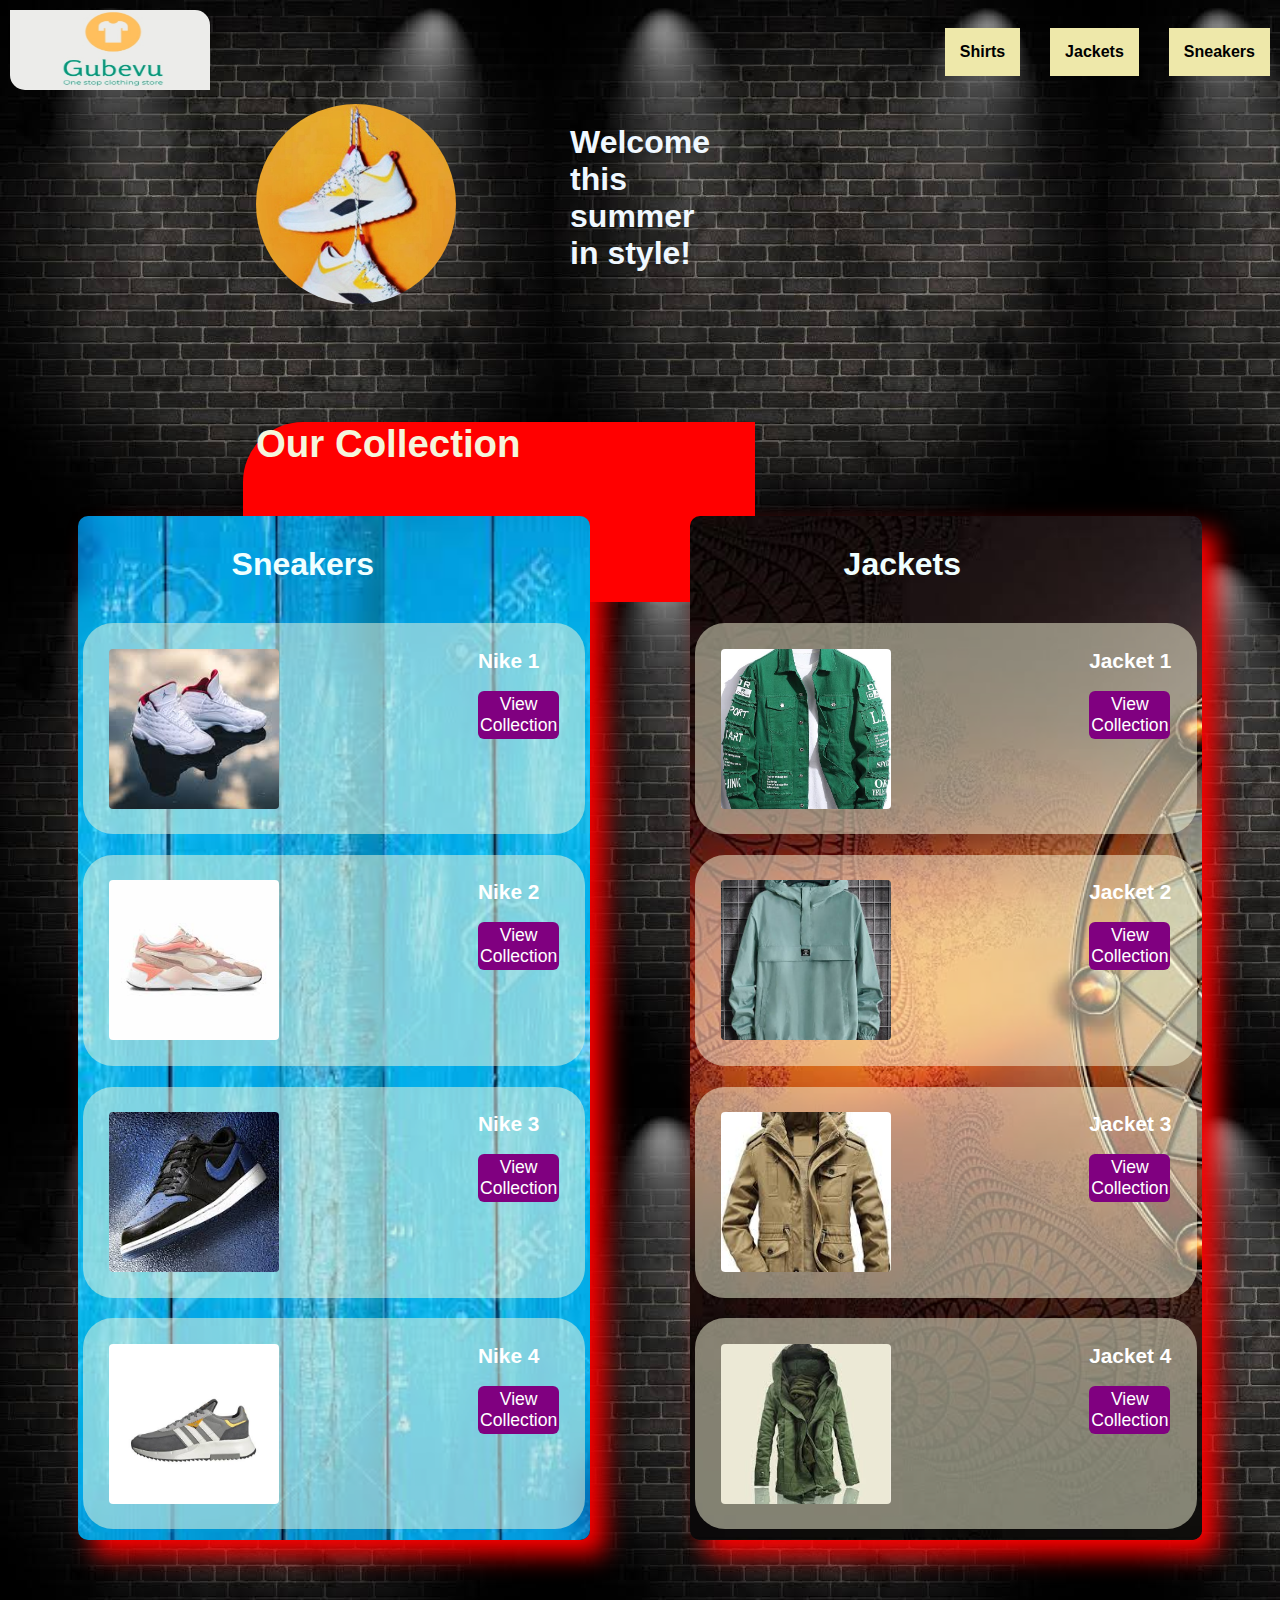
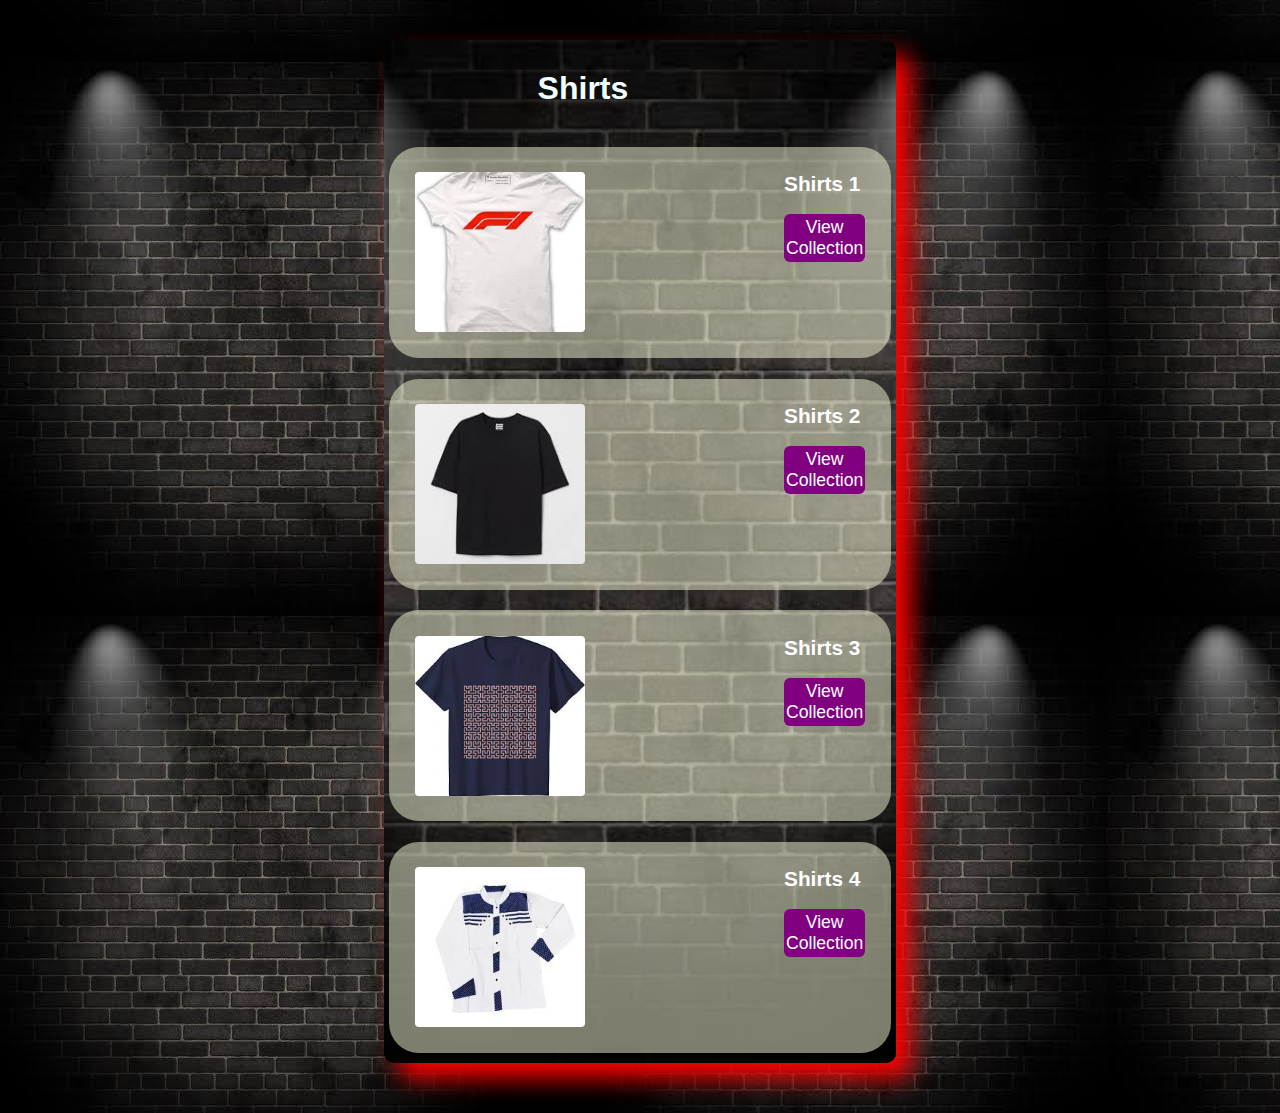
<file: Index.html>
<!DOCTYPE html>
<html lang="en">
<head>
    <meta charset="UTF-8">
    <title>Gubevu Clothing</title>
    <meta name="viewport" content="width=device-width, initial-scale=1.0">
    <link rel="stylesheet" href="onlineStore.css">
</head>
<body>
    
    <div class="container">
        <header>
            <div><a href="index.html"><img src="IMG_20240110_091436.jpg" id="logo"></a></div>
            <img src="bars-staggered.png" id="menu">
            <ul>
                <a href="#shirts"><li>Shirts</li></a>
                <a href="#jackets"><li>Jackets</li></a>
                <a href="#sneakers"><li>Sneakers</li></a>  
            </ul>
        </header>
        <div id="circleDiv">
              
        </div>
        <div class="firstContent">
            <h1>
                Welcome <br>this <br>summer <br>in style!
            </h1>
        </div>
        <div class="redSquare"></div>
        <div id="subtitle">Our Collection</div>      
    </div>
    
    <div class="lastDiv">
    <div class="content2" id="sneakers">
        <div class="titleCloseBtn">
          <h1>Sneakers</h1>
          <img src="minus-button.png" id="hideIcon">
          <img src="plus.png" id="showIcon">
        </div>  
         <div class="groupDiv ">
            <div class="imageDiv collection1">
                 
             </div>
             <div class="itemDesc">
                 <h4>Nike 1</h4>
                 <br>
                 <button id="sneakersButton">View <br>Collection</button>
             </div>
         </div>
         <div class="groupDiv">
             <div class="imageDiv collection2">
                 
              </div>
             <div class="itemDesc">
                 <h4>Nike 2</h4>
                 <br>
                 <button id="sneakersButton">View <br>Collection</button>
             </div>
          </div>
          <div class="groupDiv">
             <div class="imageDiv collection3">
                  
             </div>
             <div class="itemDesc">
                 <h4>Nike 3</h4>
                 <br>
                 <button id="sneakersButton">View <br>Collection</button>
             </div>
          </div>
          <div class="groupDiv">
             <div class="imageDiv collection4">
                  
             </div>
             <div class="itemDesc">
                 <h4>Nike 4</h4>
                 <br>
                 <button id="sneakersButton">View <br>Collection</button>
             </div>
          </div>
          
        </div>
    <div class="content3" id="jackets">
        <div class="titleCloseBtn">
          <h1>Jackets</h1>
          <img src="minus-button.png" id="hideIcon2">
          <img src="plus.png" id="showIcon2">
        </div>  
         <div class="groupDiv2 ">
            <div class="imageDiv collection11">
                 
             </div>
             <div class="itemDesc">
                 <h4>Jacket 1</h4>
                 <br>
                 <button id="jacketsButton">View <br>Collection</button>
             </div>
         </div>
         <div class="groupDiv2">
             <div class="imageDiv collection12">
                 
              </div>
             <div class="itemDesc">
                 <h4>Jacket 2</h4>
                 <br>
                 <button id="jacketsButton">View <br>Collection</button>
             </div>
          </div>
          <div class="groupDiv2">
             <div class="imageDiv collection13">
                  
             </div>
             <div class="itemDesc">
                 <h4>Jacket 3</h4>
                 <br>
                 <button id="jacketsButton">View <br>Collection</button>
             </div>
          </div>
          <div class="groupDiv2">
             <div class="imageDiv collection14">
                  
             </div>
             <div class="itemDesc">
                 <h4>Jacket 4</h4>
                 <br>
                 <button id="jacketsButton">View <br>Collection</button>
             </div>
          </div>
          
        </div>
    
    <div class="content4" id="shirts">
        <div class="titleCloseBtn">
          <h1>Shirts</h1>
          <img src="minus-button.png" id="hideIcon3">
          <img src="plus.png" id="showIcon3">
        </div>  
         <div class="groupDiv3 ">
            <div class="imageDiv collection21">
                 
             </div>
             <div class="itemDesc">
                 <h4>Shirts 1</h4>
                 <br>
                 <button id="shirtsButton">View <br>Collection</button>
             </div>
         </div>
         <div class="groupDiv3">
             <div class="imageDiv collection22">
                 
              </div>
             <div class="itemDesc">
                 <h4>Shirts 2</h4>
                 <br>
                 <button id="shirtsButton">View <br>Collection</button>
             </div>
          </div>
          <div class="groupDiv3">
             <div class="imageDiv collection23">
                  
             </div>
             <div class="itemDesc">
                 <h4>Shirts 3</h4>
                 <br>
                 <button id="shirtsButton">View <br>Collection</button>
             </div>
          </div>
          <div class="groupDiv3">
             <div class="imageDiv collection24">
                  
             </div>
             <div class="itemDesc">
                 <h4>Shirts 4</h4>
                 <br>
                 <button id="shirtsButton">View <br>Collection</button>
             </div>
          </div>
         </div>
         <div class="footer">
            <div>
            <div class="social-links">
                <h4>follow us</h4>
                <a href="http://instagram.com/mthohlophe"><img src="images - 2024-01-05T200636.570.jpeg"></a>
                <a href="https://twitter.com/mthohlophe"><img src="images - 2024-01-05T200600.505.jpeg"></a>
                <a href="https://github.com/Mtho-hlophe"><img src="images (2).png"></a>
            </div>
            
            <div id="copyright"><p>©2024 website created by mtho-hlophe</p>
             </div>
         </div>
          
        </div>
    
    <script src="onlineStore.js"></script>
</body>
</html>
</file>
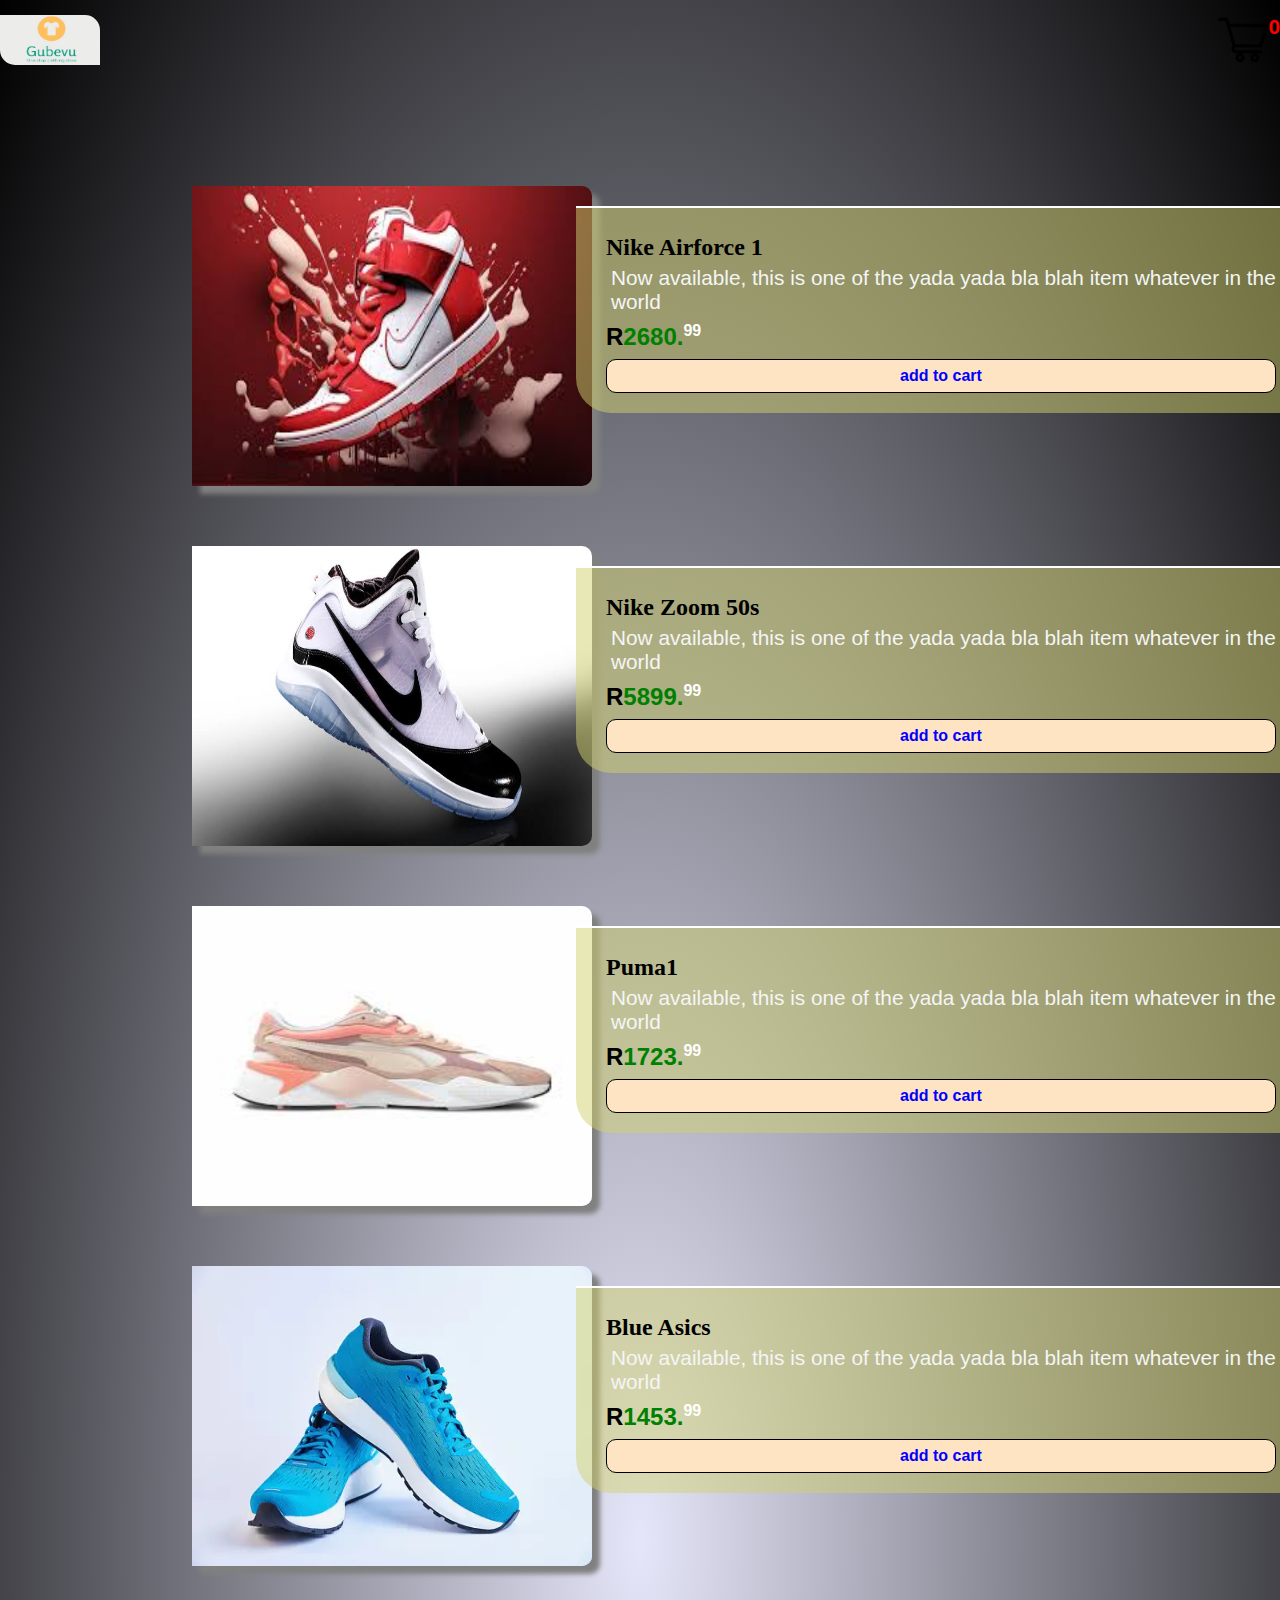
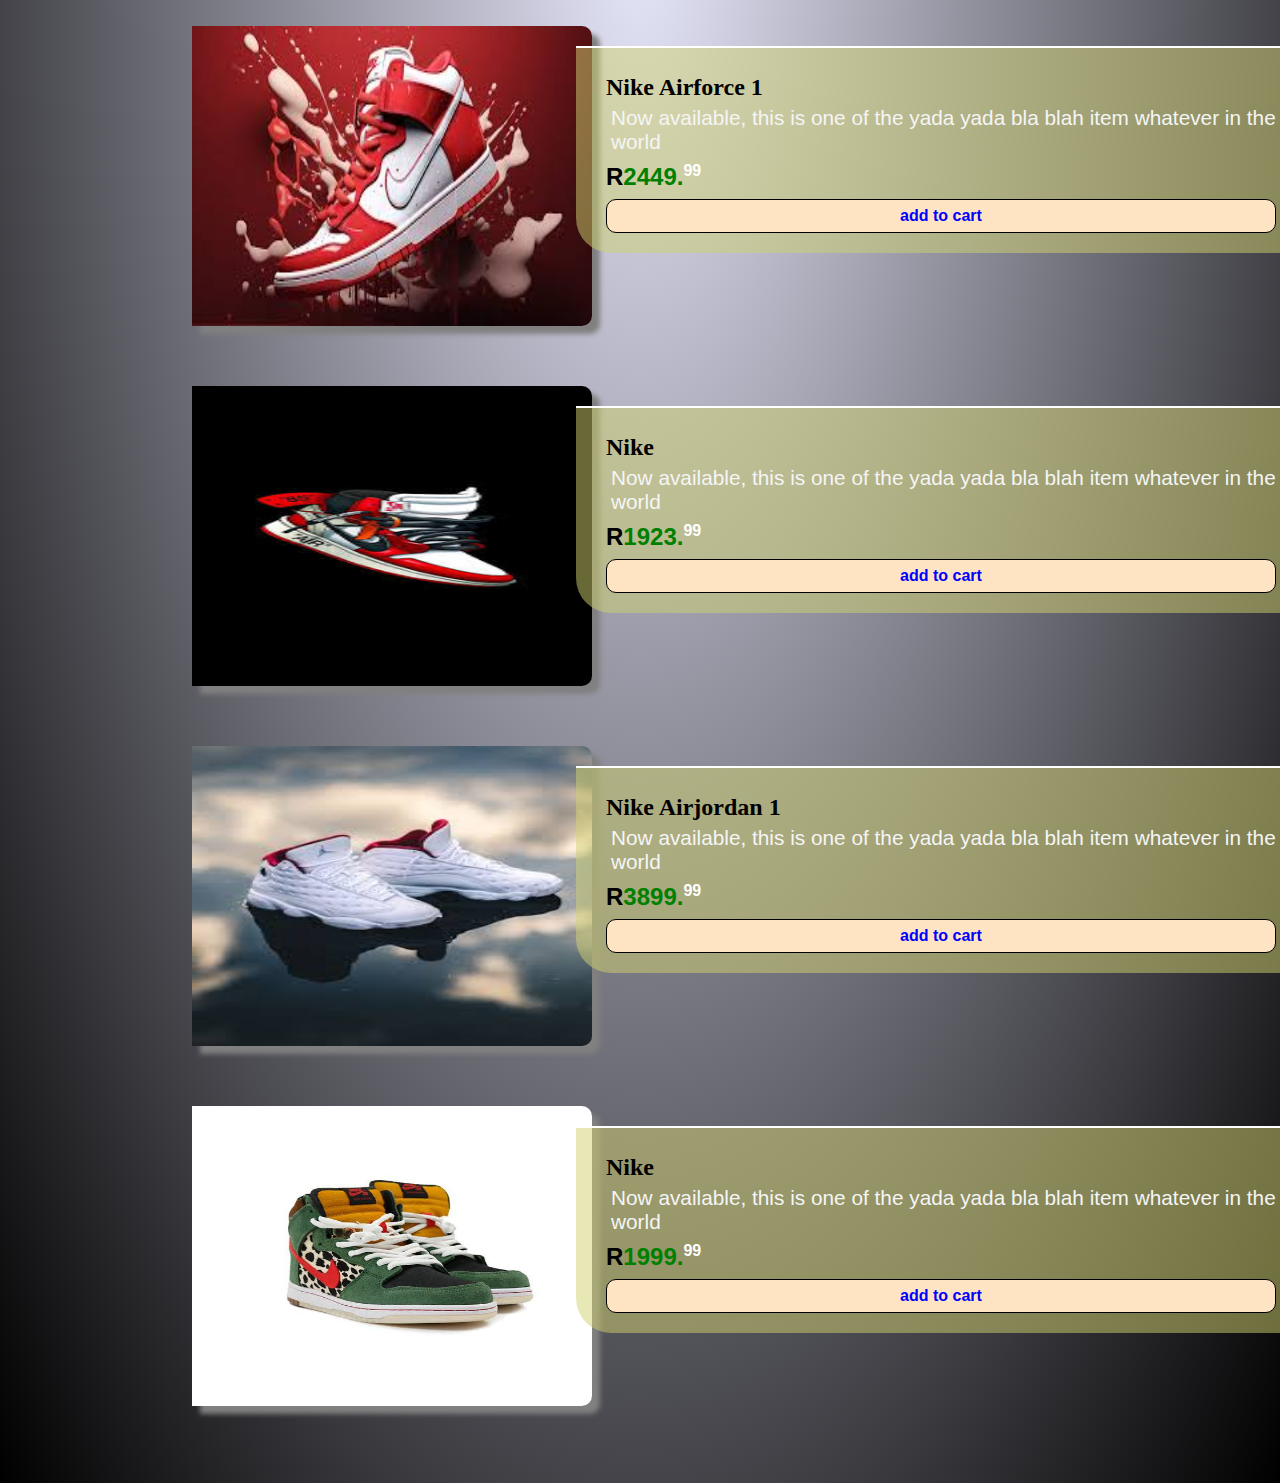
<file: sneakers.html>
<!DOCTYPE html>
<html lang="en">
<head>
    <meta charset="UTF-8">
    <title>Sneakers</title>
    <meta name="viewport" content="width=device-width, initial-scale=1.0">
    <link type="text/css" rel="stylesheet" href="sneakers.css">
</head>
<body>
     <div id="notify">Added to cart</div>
     <div>
           <header>
               <a href="index.html"><img id="logo" src="IMG_20240110_091436.jpg" alt=""></a>
               <div><img id="cartIcon" src="shopping-cart - 2024-01-12T125315.932.png" alt=""><span id="cartCount">0</span></div>
           </header>
    </div>
    
    <div class="container">
        
        <div id="cart">     
        </div>
        
        <div class="clothesColumn">
            
            <div class="clothesRow">
                <img src="images - 2024-01-10T194459.641.jpeg">
                <div id="itemDesc">
                    <h4>Nike Airforce 1</h4>
                    <p>Now available, this is one of the
                    yada yada bla blah item whatever in the world
                    </p>
                    <div>
                        <h2>R<span id="price">2680.<sup>99</sup></span></h2>
                    </div>
                    <div id="addToCart" class="0">add to cart</div>
                </div>
            </div>
            <div class="clothesRow">
                <img src="images - 2024-01-10T194434.541.jpeg">
                <div id="itemDesc">
                    <h4>Nike Zoom 50s</h4>
                    <p>Now available, this is one of the
                    yada yada bla blah item whatever in the world
                    </p>
                    <div>
                        <h2>R<span id="price">5899.<sup>99</sup></span></h2>
                    </div>
                    <div id="addToCart" class="1">add to cart</div>
                </div>
            </div>
            <div class="clothesRow">
                <img src="download (8).jpeg">
                <div id="itemDesc">
                    <h4>Puma1</h4>
                    <p>Now available, this is one of the
                    yada yada bla blah item whatever in the world
                    </p>
                    <div>
                        <h2>R<span id="price">1723.<sup>99</sup></span></h2>
                    </div>
                    <div id="addToCart" class="2">add to cart</div>
                </div>
            </div>
            <div class="clothesRow">
                <img src="istockphoto-1350560575-170667a.webp">
                <div id="itemDesc">
                    <h4>Blue Asics</h4>
                    <p>Now available, this is one of the
                    yada yada bla blah item whatever in the world
                    </p>
                    <div>
                        <h2>R<span id="price">1453.<sup>99</sup></span></h2>
                    </div>
                    <div id="addToCart" class="3">add to cart</div>
                </div>
            </div>
            <div class="clothesRow">
                <img src="images - 2024-01-10T194459.641.jpeg">
                <div id="itemDesc">
                    <h4>Nike Airforce 1</h4>
                    <p>Now available, this is one of the
                    yada yada bla blah item whatever in the world
                    </p>
                    <div>
                        <h2>R<span id="price">2449.<sup>99</sup></span></h2>
                    </div>
                    <div id="addToCart" class="4">add to cart</div>
                </div>
            </div>
            <div class="clothesRow">
                <img src="images - 2024-01-10T194445.636.jpeg">
                <div id="itemDesc">
                    <h4>Nike </h4>
                    <p>Now available, this is one of the
                    yada yada bla blah item whatever in the world
                    </p>
                    <div>
                        <h2>R<span id="price">1923.<sup>99</sup></span></h2>
                    </div>
                    <div id="addToCart" class="5">add to cart</div>
                </div>
            </div>
            <div class="clothesRow">
                <img src="images - 2024-01-10T200735.733.jpeg">
                <div id="itemDesc">
                    <h4>Nike Airjordan 1</h4>
                    <p>Now available, this is one of the
                    yada yada bla blah item whatever in the world
                    </p>
                    <div>
                        <h2>R<span id="price">3899.<sup>99</sup></span></h2>
                    </div>
                    <div id="addToCart" class="6">add to cart</div>
                </div>
            </div>
            <div class="clothesRow">
                <img src="images - 2024-01-10T201147.027.jpeg">
                <div id="itemDesc">
                    <h4>Nike</h4>
                    <p>Now available, this is one of the
                    yada yada bla blah item whatever in the world
                    </p>
                    <div>
                        <h2>R<span id="price">1999.<sup>99</sup></span></h2>
                    </div>
                    <div id="addToCart" class="7">add to cart</div>
                </div>
            </div>
            
            
        </div>
    </div>
    
    <script src="sneakers.js"></script>
</body>
</html>
</file>
<file: onlineStore.css>
* {
    margin: 0;
    padding: 0;
    font-family: Montserrat, sans-serif;
}
.footer {   
    margin-left: 42%;
    display: none;
}
.social-links{
    padding-top: 40px;
}
.social-links h4 {
    padding-left: 10px;
}
.social-links img {
    width: 30px;
    height: 30px;
    border-radius: 50%;
    margin-top: 20px;
}
#copyright p{
    font-size: .8rem;
    color: grey;
    margin-top: 25px;
}
body {
    background-image: url('images - 2024-01-11T065632.871.jpeg');
}
#logo {
    width: 200px;
    height: 80px;
    border-radius: 0px 15px 0px 15px;
}
#menu {
    display: none;
}
header {
    margin: 10px 10px;
    display: flex;
    justify-content: space-between;
    align-items: center;
}
header ul {
    list-style-type: none;
    display: flex;
}
header ul a li {
    padding: 15px 15px;
    background-color: palegoldenrod;
    cursor: pointer;
    transition: 2s;
    font-weight: 650;
    margin-left: 30px;
}
header ul a li:hover {
    border-bottom: 2px solid black;
}
header ul a {
    text-decoration: none;
    color: black;
}
.firstContent {
    display: flex;
    justify-content: center;
    flex-wrap: wrap;
    margin: 30px 10%;
    color: aliceblue;
}
#circleDiv {
    padding: 100px;
    background-image: url('Picsart_24-01-10_13-10-29-711.jpg');
    background-size: cover;
    background-position: center;
    background-repeat: no-repeat;
    border-radius: 50%;
    z-index: -1;
    top: 90;
    margin-left: 20%;
 
    position: absolute;
    animation: circle 4s linear alternate;
}

@keyframes circle {
    from{padding: 1000px;
         font-size: .1rem;}
      to{padding: 100px;
         font-size: 1rem;}
}
.content2{
    background-image: url('images - 2024-01-10T125332.255.jpeg');
    background-size: cover;
    background-position: center;
    background-repeat: no-repeat;
    display: flex;
    flex-direction: column;
    width: 40%;
    margin: 50px;
    box-shadow: 15px 15px 25px red;
    border-radius: 10px;
}
.content3{
    background-image: url('images - 2024-01-10T222001.636.jpeg');
    background-size: cover;
    background-position: center;
    background-repeat: no-repeat;
    display: flex;
    flex-direction: column;
    width: 40%;
    margin: 50px;
    box-shadow: 15px 15px 25px red;
    border-radius: 10px;
}
.content4{
    background-image: url('images - 2024-01-11T065632.871.jpeg');
    background-size: cover;
    background-position: center;
    background-repeat: no-repeat;
    display: flex;
    flex-direction: column;
    width: 40%;
    margin: 50px;
    box-shadow: 15px 15px 25px red;
    border-radius: 10px;
}
.groupDiv {
    display: flex;
    justify-content: space-between;
    padding: 5%;
    background-color: rgba(250,250,220,.5);
    border-radius: 30px;
    margin: 2% 1%;
    animation: slide 1s alternate;
}
.lastDiv {
    display: flex;
    flex-wrap: wrap;
    justify-content: center;
}
.groupDiv2 {
    display: flex;
    justify-content: space-between;
    padding: 5%;
    background-color: rgba(250,250,220,.5);
    border-radius: 30px;
    margin: 2% 1%;
    animation: slide 1s alternate;
}
.groupDiv3 {
    display: flex;
    justify-content: space-between;
    padding: 5%;
    background-color: rgba(250,250,220,.5);
    border-radius: 30px;
    margin: 2% 1%;
    animation: slide 1s alternate;
}
@keyframes slide {
    from{margin-left: -100%;}
    to{margin-left: 1%;}
}
.imageDiv img{
    width:150px;
    height: 150px;
    border-radius: 10px;
}
.imageDiv{
    background-size: cover;
    background-position: center;
    background-repeat: no-repeat;
    width: 170px;
    height: 160px;
    border-radius: 4px;
}
#subtitle {
   
    margin-top: 150px;
    color: beige;
    font-size: 2.4rem;
    margin-left: 20%;
    font-weight: 800;
}
.itemDesc button{
    padding: 3px 2px;
    font-size: 1.1rem;
    background-color: purple;
    border-radius: 6px;
    color: white;
    border: none;
}
.itemDesc h4{
    color: white;
    font-size: 1.3rem;
}
.redSquare{
    position: absolute;
    background-color: red;
    width: 40%;
    height: 180px;
    border-radius: 60px 0px 60px 0px;
    z-index: -1;
    margin-top: 120px;
    margin-left: 19%;
}
.titleCloseBtn{
    margin: 30px 10% 30px 30%;
    display: flex;
    align-items: center;
}
.titleCloseBtn h1 {
    margin-right: 15px;
    color: azure;
}
.content2 img {
    width: 25px;
    height: 25px;
}
#showIcon {
    display: none;
}
#showIcon2 {
    display: none;
}
#showIcon3 {
    display: none;
}
#hideIcon {
    display: none;
}
#hideIcon2 {
    display: none;
}
#hideIcon3 {
    display: none;
}


/* mobile view */


@media(max-width:431px){
.lastDiv {
    display: block;
}  
body {
    background-image: url('images - 2024-01-10T102210.313.jpeg');   
}
.container {
    height: 700px;
}
#logo {
    width: 80px;
    height: 40px;
    border-radius: 0px 15px 0px 15px;
}
#menu {
    width: 40px;
    height: 40px;
    display: flex;
}
header {
    margin: 10px 10px;
    display: flex;
    justify-content: space-between;
}
header ul {
    position: absolute;
    top: 50px;
    list-style-type: none;
    display: none;
    animation: showList 1.1s alternate;
}
@keyframes showList {
    from{margin-left: 100%;}
    to{margin-left: 0%;}
}
header ul a {
    text-decoration: none;
    color: black;
}
header ul a li {
    padding: 15px 133px;
    background-color: palegoldenrod;
    cursor: pointer;
    transition: 2s;
    font-weight: 650;
    border-bottom: 1px solid black;
    margin-left: 0px;
}
header ul a li:hover {
    background-color: orangered;
}
.firstContent {
    display: flex;
    justify-content: center;
    flex-wrap: wrap;
    margin: 30px 10%;
    color: black;
}
#circleDiv {
    padding: 40px;
    background-image: url('Picsart_24-01-10_13-10-29-711.jpg');
    background-size: cover;
    background-position: center;
    background-repeat: no-repeat;
    border-radius: 50%;
    z-index: -1;
    top: 50;
    margin-left: 0px;
 
    position: absolute;
    animation: circle 4s linear alternate;
}

@keyframes circle {
    from{padding: 1000px;
        font-size: .1rem;}
    to{padding: 40px;
        font-size: 1rem;}
}
.content2{
    background-image: url('images - 2024-01-11T065632.871.jpeg');
    background-size: cover;
    background-position: center;
    background-repeat: no-repeat;
    display: flex;
    flex-direction: column;
    width: 100%;
    margin: 0px;
    border-radius: 0px;
}
.content3{
    background-image: url('images - 2024-01-10T222001.636.jpeg');
    background-size: cover;
    background-position: center;
    background-repeat: no-repeat;
    display: flex;
    flex-direction: column;
    width: 100%;
    margin: 0px;
    border-radius: 0px;
}
.content4{
    background-image: url('images - 2024-01-11T065632.871.jpeg');
    background-size: cover;
    background-position: center;
    background-repeat: no-repeat;
    display: flex;
    flex-direction: column;
    width: 100%;
    margin: 0px;
    border-radius: 0px;
}
.groupDiv {
    display: flex;
    justify-content: space-between;
    padding: 5%;
    background-color: rgba(250,250,220,.5);
    border-radius: 30px;
    margin: 2% 1%;
    animation: slide 1s alternate;
}
.groupDiv2 {
    display: flex;
    justify-content: space-between;
    padding: 5%;
    background-color: rgba(250,250,220,.5);
    border-radius: 30px;
    margin: 2% 1%;
    animation: slide 1s alternate;
}
.groupDiv3 {
    display: flex;
    justify-content: space-between;
    padding: 5%;
    background-color: rgba(250,250,220,.5);
    border-radius: 30px;
    margin: 2% 1%;
    animation: slide 1s alternate;
}
@keyframes slide {
    from{margin-left: -100%;}
    to{margin-left: 1%;}
}
.imageDiv img{
    width:150px;
    height: 150px;
    border-radius: 10px;
}
.imageDiv{
    background-size: cover;
    background-position: center;
    background-repeat: no-repeat;
    width: 170px;
    height: 160px;
    border-radius: 4px;
}
#subtitle {
    position: absolute;
    margin-top: 320px;
    color: beige;
    font-size: 2.4rem;
    margin-left: 20%;
    font-weight: 800;
}
.itemDesc button{
    padding: 3px 2px;
    font-size: 1.1rem;
    background-color: purple;
    border-radius: 6px;
    color: white;
    border: none;
}
.itemDesc h4{
    color: white;
    font-size: 1.3rem;
}
.redSquare{
    position: absolute;
    background-color: red;
    width: 100%;
    height: 180px;
    border-radius: 60px 0px 60px 0px;
    z-index: -1;
    margin-top: 60%;
    margin-left: 0%;
}
.titleCloseBtn{
    margin: 30px 10% 30px 30%;
    display: flex;
    align-items: center;
}
.titleCloseBtn h1 {
    margin-right: 15px;
    color: azure;
}
.content2 img {
    width: 25px;
    height: 25px;
}
#showIcon {
    display: none;
}
#showIcon2 {
    display: none;
}
#showIcon3 {
    display: none;
}
#hideIcon {
    display: flex;
}
#hideIcon2 {
    display: flex;
}
#hideIcon3 {
    display: flex;
}
.footer {   
    margin-left: 42%;
}

    
}
</file>
<file: sneakers.css>
* {
    margin: 0;
    padding: 0;
    font-family: Montserrat, sans-serif;
}
#notify {
    position: fixed;
    top:0;
    width: fit-content;
    background-color: green;
    color: white;
    text-align: center;
    display: none;
    padding: 4px;
    z-index: 1;
    animation: countdown 3s;
}
@keyframes countdown {
    from{ 
        right : 8px; }
    to{
       right : 8px; }
}
select {
    color: azure;
}
#cartItem div{
    color: azure;
}
body {
    background: radial-gradient( lavender, black);
}
#quantity {
    width: 15px;
}
header {
    display: flex;
    justify-content: space-between;
    margin-top: 15px;
}
header div {
    display: flex;
    align-items: flex-start;
}
#logo{
    width: 100px;
    height: 50px;
    border-radius: 0px 15px 0px 15px;
}
#cartIcon{
    width: 50px;
    height: 50px;
}
#cartCount {
    color: red;
    font-size: 1.3rem;
    font-weight: 700;
}
#cart {
    width:100%;
    display:none;
} 
#cartItem{
    display:flex;
    justify-content:space-around;
    align-items:center;
    padding: 10px 0px;
    
}
#cart div img{
    height:70px;
    width: 100px;
}
.container {
    margin: 6% 15%;
}
#itemDesc {
    background: rgba(210,210,112,.5);
    padding:20px 4px 20px 30px;
    border-radius: 0px 0px 0px 35px;
    position: absolute;
    margin: 60px 0px 0px 30% ;
    border-top: 2px solid white;
}
#itemDesc p {
    font-size: 1.3rem;
    margin: 5px 0px 0px 5px;
    color: whitesmoke;
}
#itemDesc h4 {
    margin: 6px 0px 0px 0px;
    font-family: oblique;
    font-size: 1.5rem;
}
.clothesRow {
    display: flex;
    justify-content: space-between;
    margin-bottom: 20px;
}
.clothesRow img {
    width: 400px;
    height: 300px;
    border-radius: 0px 10px 10px 0px;
    margin-top: 40px;
    box-shadow: 8px 8px 5px grey;
}
h2 {
    margin-top: 8px;
}
h2 span {
    color: green;
}
h2 sup {
    color: white;
    font-size: 1rem;
}
#addToCart {
    background-color: bisque;
    color: blue;
    border: 1px solid black;
    border-radius: 10px;
    padding: 7px 4px;
    margin-top: 8px;
    display: flex;
    justify-content: center;
    font-weight: 600;
}


/* media queries for mobile phones*/

@media(max-width: 435px){

body {
    background-image: url("images - 2024-01-25T163555.445.jpeg");
    background-position: center;
    background-attachment: fixed;
}
header{
    background-color: beige;
    border-radius: 0px 0px 0px 20px;    
}
.container{
    margin: 20px 2px;
}
#itemDesc {
    background: rgba(240,240,240,.5);
    padding:0px 4px 20px 30px;
    border-radius: 0px 0px 0px 35px;
    position: absolute;
    margin: 30px 0px 0px 50% ;
    border-top: 2px solid white;   
}
#itemDesc p {
    font-size: .8rem;
    margin: 5px 0px 0px 5px;
    color: whitesmoke;
}
#itemDesc h4 {
    margin: 6px 0px 0px 0px;
    font-family: oblique;
    font-size: 1.5rem;
}
.clothesRow {
    display: flex;
    justify-content: space-between;
    margin-bottom: 20px;
    padding:10px;
}
.clothesRow img {
    width: 200px;
    height: 200px;
    border-radius: 0px 10px 10px 0px;
    margin-top: 40px;
    z-index: 1;
}
h2 {
    margin-top: 8px;
}
h2 span {
    color: green;
}
h2 sup {
    color: white;
    font-size: 1rem;
}
#addToCart {
    background-color: bisque;
    color: blue;
    border: 1px solid black;
    border-radius: 10px;
    padding: 7px 4px;
    margin-top: 8px;
    display: flex;
    justify-content: center;
    font-weight: 600;
}

    
    
}
</file>
